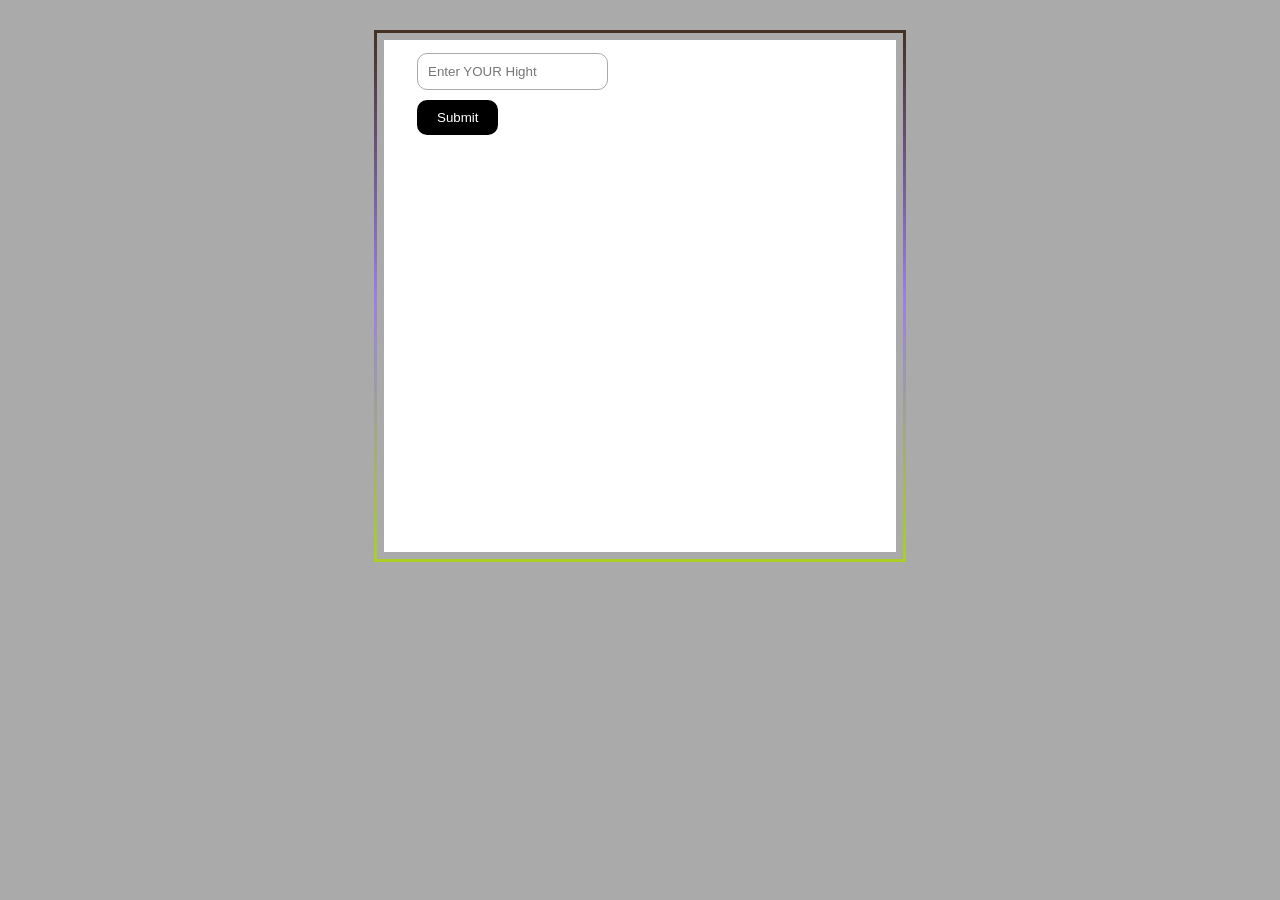
<file: index.html>
<!DOCTYPE html>
<html lang="en">
<head>
    <meta charset="UTF-8">
    <meta name="viewport" content="width=device-width, initial-scale=1.0">
    <title>Rolly coaster</title>
    <link rel="stylesheet" href="style.css">
</head>
<body>
    <div class="container">
        <form action="">
            <input type="number" placeholder="Enter YOUR Hight" id="hieght">
        </form>
        <button>Submit</button>
        <p id="demo"></p>
        
    </div>


   <script src="main.js"></script>
</body>
</html>
</file>
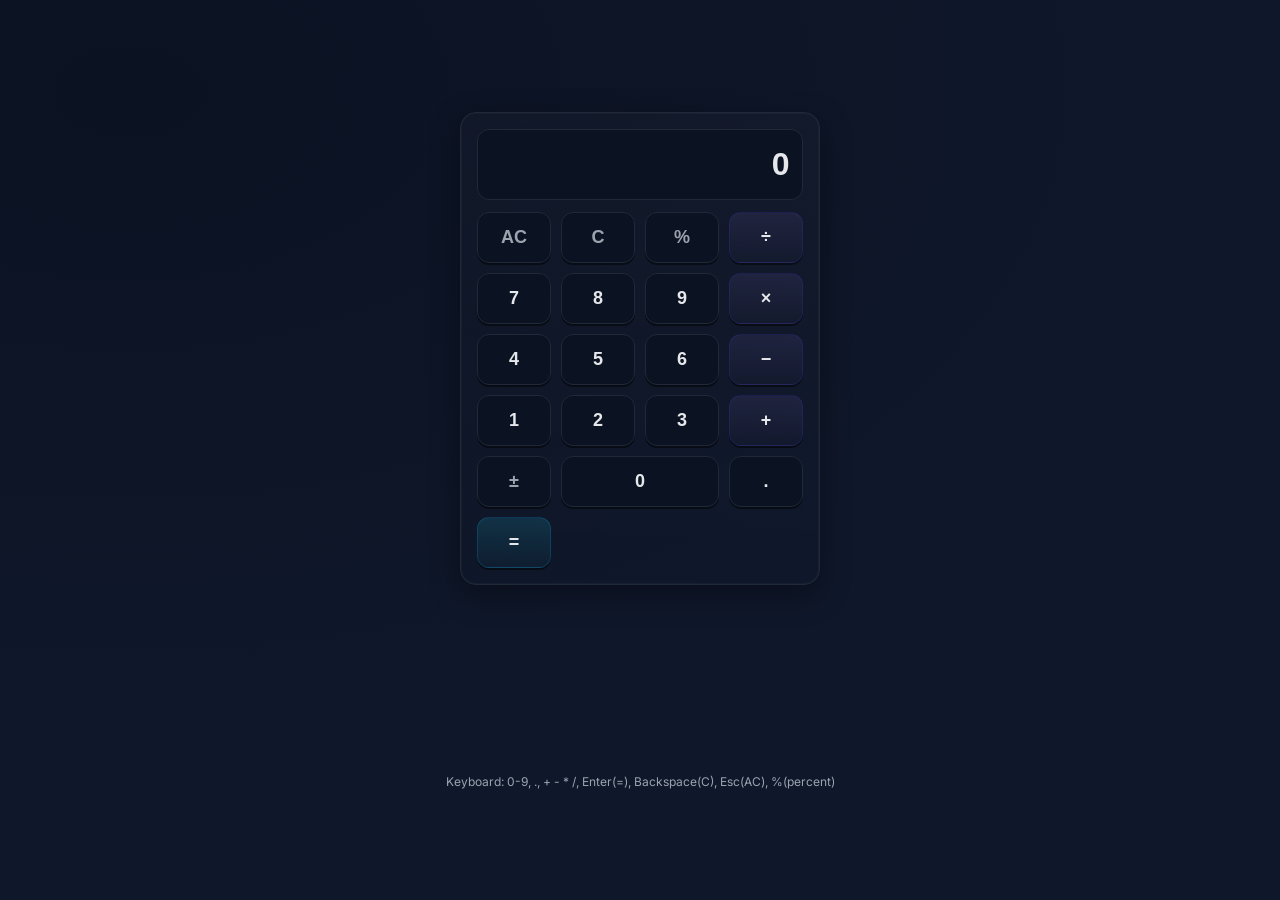
<file: calculator/index.html>
<!doctype html>
<html lang="en">
  <head>
    <meta charset="utf-8" />
    <meta name="viewport" content="width=device-width, initial-scale=1" />
    <title>Calculator</title>
    <link rel="preconnect" href="https://fonts.googleapis.com">
    <link rel="preconnect" href="https://fonts.gstatic.com" crossorigin>
    <link href="https://fonts.googleapis.com/css2?family=Inter:wght@400;600&display=swap" rel="stylesheet">
    <link rel="stylesheet" href="./style.css" />
  </head>
  <body>
    <main class="app">
      <div class="calculator" role="application" aria-label="Calculator">
        <input id="display" class="display" type="text" value="0" inputmode="numeric" aria-live="polite" aria-label="Calculator display" readonly />
        <div class="keys" role="group" aria-label="Calculator keys">
          <button class="btn function" data-action="clear-all" aria-label="All clear">AC</button>
          <button class="btn function" data-action="clear-entry" aria-label="Clear entry">C</button>
          <button class="btn function" data-action="percent" aria-label="Percent">%</button>
          <button class="btn operator" data-operator="/" aria-label="Divide">÷</button>

          <button class="btn digit" data-digit="7">7</button>
          <button class="btn digit" data-digit="8">8</button>
          <button class="btn digit" data-digit="9">9</button>
          <button class="btn operator" data-operator="*" aria-label="Multiply">×</button>

          <button class="btn digit" data-digit="4">4</button>
          <button class="btn digit" data-digit="5">5</button>
          <button class="btn digit" data-digit="6">6</button>
          <button class="btn operator" data-operator="-" aria-label="Subtract">−</button>

          <button class="btn digit" data-digit="1">1</button>
          <button class="btn digit" data-digit="2">2</button>
          <button class="btn digit" data-digit="3">3</button>
          <button class="btn operator" data-operator="+" aria-label="Add">+</button>

          <button class="btn function" data-action="toggle-sign" aria-label="Toggle sign">±</button>
          <button class="btn digit span-2" data-digit="0">0</button>
          <button class="btn digit" data-action="decimal" aria-label="Decimal">.</button>
          <button class="btn equals" data-action="equals" aria-label="Equals">=</button>
        </div>
      </div>
      <footer class="footer">Keyboard: 0-9, ., + - * /, Enter(=), Backspace(C), Esc(AC), %(percent)</footer>
    </main>
    <script defer src="./script.js"></script>
  </body>
</html>
</file>
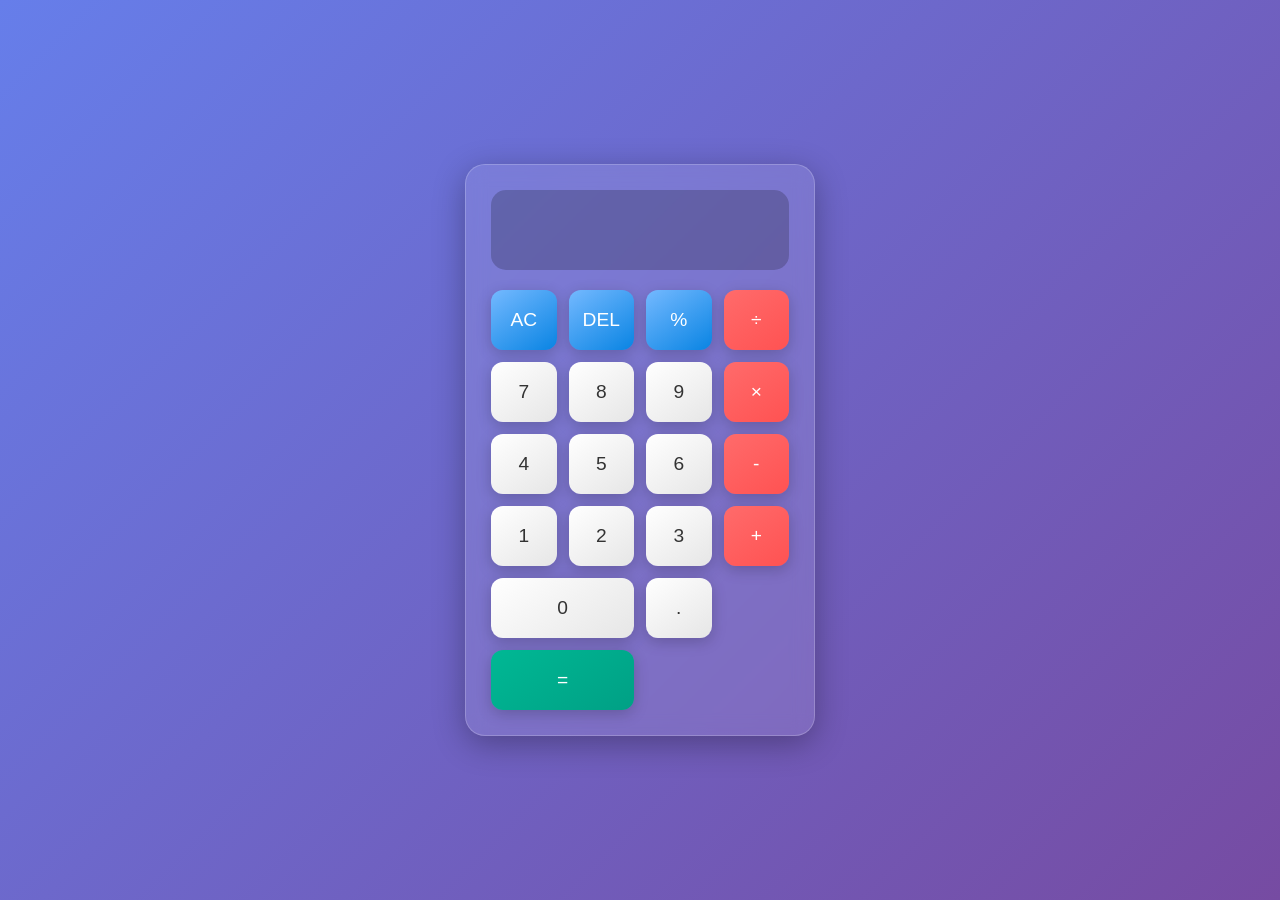
<file: calculator.html>
<!DOCTYPE html>
<html lang="en">
<head>
    <meta charset="UTF-8">
    <meta name="viewport" content="width=device-width, initial-scale=1.0">
    <title>Modern Calculator</title>
    <link rel="stylesheet" href="calculator.css">
</head>
<body>
    <div class="calculator-container">
        <div class="calculator">
            <div class="display">
                <div class="previous-operand" id="previousOperand"></div>
                <div class="current-operand" id="currentOperand">0</div>
            </div>
            
            <div class="buttons">
                <!-- First row -->
                <button class="btn btn-function" data-clear>AC</button>
                <button class="btn btn-function" data-delete>DEL</button>
                <button class="btn btn-function" data-operation>%</button>
                <button class="btn btn-operation" data-operation>÷</button>
                
                <!-- Second row -->
                <button class="btn btn-number" data-number>7</button>
                <button class="btn btn-number" data-number>8</button>
                <button class="btn btn-number" data-number>9</button>
                <button class="btn btn-operation" data-operation>×</button>
                
                <!-- Third row -->
                <button class="btn btn-number" data-number>4</button>
                <button class="btn btn-number" data-number>5</button>
                <button class="btn btn-number" data-number>6</button>
                <button class="btn btn-operation" data-operation>-</button>
                
                <!-- Fourth row -->
                <button class="btn btn-number" data-number>1</button>
                <button class="btn btn-number" data-number>2</button>
                <button class="btn btn-number" data-number>3</button>
                <button class="btn btn-operation" data-operation>+</button>
                
                <!-- Fifth row -->
                <button class="btn btn-number btn-zero" data-number>0</button>
                <button class="btn btn-number" data-decimal>.</button>
                <button class="btn btn-equals" data-equals>=</button>
            </div>
        </div>
    </div>
    
    <script src="calculator.js"></script>
</body>
</html>
</file>
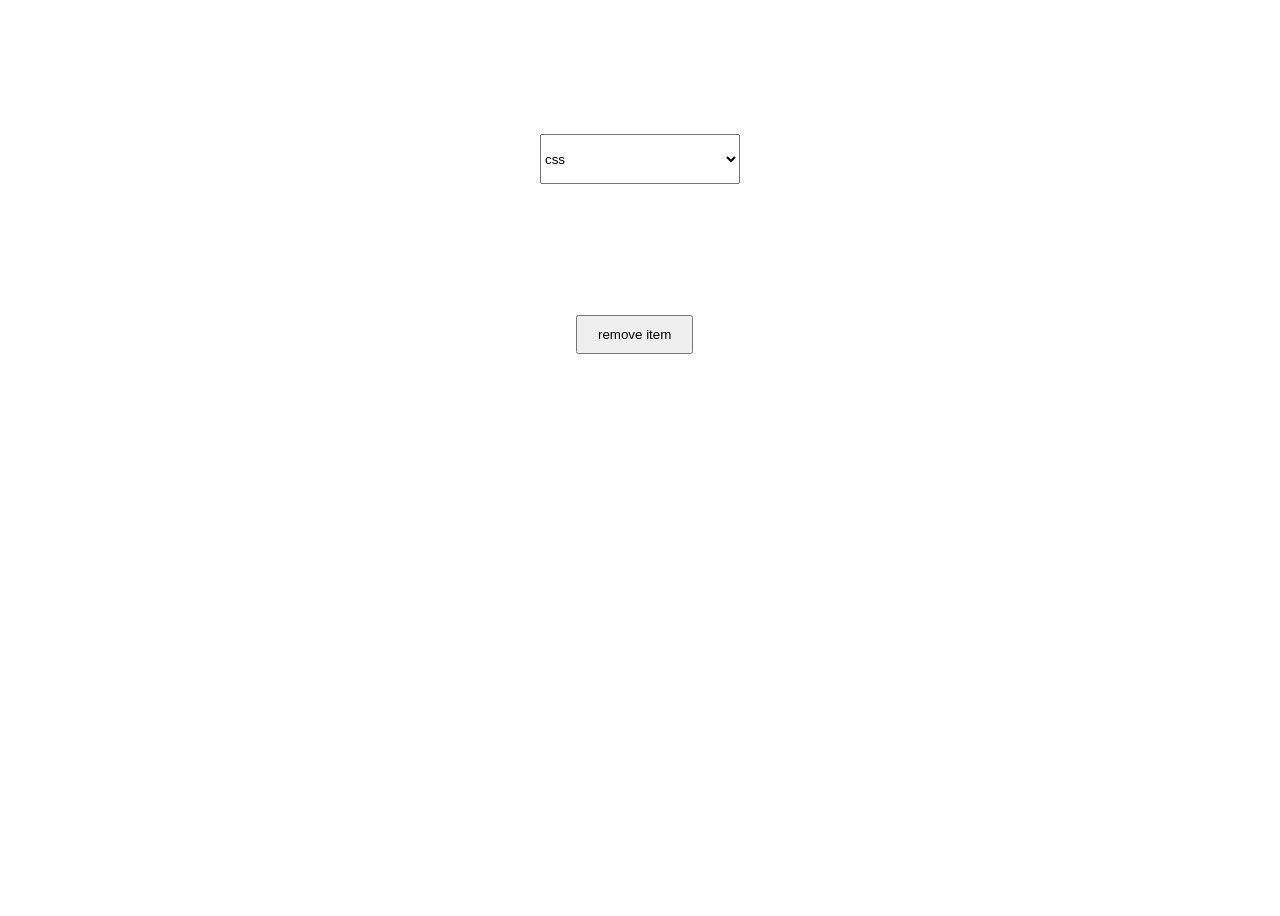
<file: project1.html>
<!DOCTYPE html>
<html lang="en">
<head>
    <meta charset="UTF-8">
    <meta name="viewport" content="width=device-width, initial-scale=1.0">
    <title>Document</title>
    <link rel="stylesheet" href="project1.css">
</head>
<body>
    <form action="">
        <select name="" id="select">
            <option value="">css</option>
            <option value="">HTML</option>
            <option value="">JAVASSCRIPT</option>
        </select>
    </form>
<button>remove item</button>
    <script src="project1.js"></script>
</body>
</html>
</file>
<file: style.css>
*{
    padding: 0;
    margin: 0;
    box-sizing: border-box;
    
}
body{
    background-color: #aaa;
}
.container{
    width: 40%;
    aspect-ratio: 1 /1 ;
    background-color: #fff;
    border-style: solid;
    margin: 40px auto;
    border-image-source:linear-gradient(#453123,#987fea,#abce25);
    border-image-slice: 1;
    border-image-outset: 10px;
    border-image-width: 3px;
    border-image-repeat:round;
    padding: 10px 30px;
}
#hieght{
    outline: none;
    border: none;
    border: 1px solid #aaa;
    padding: 10px;
    border-radius: 10px;
}
button{
    padding: 10px 20px;
    outline: none;
    border: none;
    background:black;
    color: white;
    border-radius: 10px;
    margin-top: 10px;
}
#demo{
    font-size: 1.5rem;
    text-transform: capitalize;
    margin-top: 10px;
}
</file>
<file: calculator/style.css>
:root {
  --bg: #0f172a;
  --panel: #111827;
  --border: #1f2937;
  --text: #e5e7eb;
  --muted: #9ca3af;
  --primary: #22d3ee;
  --primary-600: #0891b2;
  --accent: #a78bfa;
  --danger: #f43f5e;
}

* { box-sizing: border-box; }

html, body {
  height: 100%;
}

body {
  margin: 0;
  font-family: Inter, system-ui, -apple-system, Segoe UI, Roboto, Helvetica, Arial, "Apple Color Emoji", "Segoe UI Emoji";
  color: var(--text);
  background: radial-gradient(1000px 600px at 10% 10%, #0b1222, var(--bg));
}

.app {
  min-height: 100%;
  display: grid;
  place-items: center;
  padding: 24px;
}

.calculator {
  width: 100%;
  max-width: 360px;
  background: linear-gradient(180deg, rgba(255,255,255,0.02), rgba(255,255,255,0.0));
  border: 1px solid var(--border);
  border-radius: 16px;
  padding: 16px;
  box-shadow: 0 10px 30px rgba(0,0,0,0.35), inset 0 0 0 1px rgba(255,255,255,0.03);
}

.display {
  width: 100%;
  padding: 16px 12px;
  border-radius: 12px;
  border: 1px solid var(--border);
  background: #0b1222;
  color: var(--text);
  font-size: 32px;
  font-weight: 600;
  text-align: right;
  letter-spacing: 0.5px;
  outline: none;
}

.keys {
  display: grid;
  grid-template-columns: repeat(4, 1fr);
  gap: 10px;
  margin-top: 12px;
}

.btn {
  appearance: none;
  border: 1px solid var(--border);
  background: #0b1222;
  color: var(--text);
  padding: 14px 12px;
  border-radius: 12px;
  font-size: 18px;
  font-weight: 600;
  cursor: pointer;
  transition: transform 80ms ease, background 150ms ease, border-color 150ms ease, box-shadow 150ms ease;
  box-shadow: 0 2px 0 0 rgba(0,0,0,0.5);
}

.btn:hover { border-color: #334155; }
.btn:active { transform: translateY(1px); }

.btn.operator { background: linear-gradient(180deg, rgba(167,139,250,0.1), rgba(167,139,250,0.02)); border-color: #4338ca33; }
.btn.equals { background: linear-gradient(180deg, rgba(34,211,238,0.15), rgba(34,211,238,0.04)); border-color: #0ea5e933; }
.btn.function { color: var(--muted); }

.btn.span-2 {
  grid-column: span 2;
}

.footer {
  margin-top: 14px;
  color: var(--muted);
  font-size: 12px;
  text-align: center;
}
</file>
<file: calculator.css>
* {
    margin: 0;
    padding: 0;
    box-sizing: border-box;
}

body {
    font-family: 'Segoe UI', Tahoma, Geneva, Verdana, sans-serif;
    background: linear-gradient(135deg, #667eea 0%, #764ba2 100%);
    min-height: 100vh;
    display: flex;
    align-items: center;
    justify-content: center;
    padding: 20px;
}

.calculator-container {
    display: flex;
    align-items: center;
    justify-content: center;
    width: 100%;
    max-width: 400px;
}

.calculator {
    background: rgba(255, 255, 255, 0.1);
    backdrop-filter: blur(10px);
    border-radius: 20px;
    border: 1px solid rgba(255, 255, 255, 0.2);
    box-shadow: 0 8px 32px rgba(0, 0, 0, 0.3);
    padding: 25px;
    width: 100%;
    max-width: 350px;
}

.display {
    background: rgba(0, 0, 0, 0.2);
    border-radius: 15px;
    padding: 20px;
    margin-bottom: 20px;
    text-align: right;
    min-height: 80px;
    display: flex;
    flex-direction: column;
    justify-content: center;
}

.previous-operand {
    color: rgba(255, 255, 255, 0.7);
    font-size: 1rem;
    font-weight: 300;
    min-height: 1.2rem;
}

.current-operand {
    color: white;
    font-size: 2rem;
    font-weight: 400;
    word-wrap: break-word;
    word-break: break-all;
}

.buttons {
    display: grid;
    grid-template-columns: repeat(4, 1fr);
    gap: 12px;
}

.btn {
    border: none;
    border-radius: 12px;
    font-size: 1.2rem;
    font-weight: 500;
    height: 60px;
    cursor: pointer;
    transition: all 0.2s ease;
    outline: none;
    box-shadow: 0 4px 15px rgba(0, 0, 0, 0.2);
}

.btn:hover {
    transform: translateY(-2px);
    box-shadow: 0 6px 20px rgba(0, 0, 0, 0.3);
}

.btn:active {
    transform: translateY(0);
    box-shadow: 0 2px 10px rgba(0, 0, 0, 0.2);
}

.btn-number {
    background: linear-gradient(145deg, #ffffff, #e6e6e6);
    color: #333;
}

.btn-number:hover {
    background: linear-gradient(145deg, #f0f0f0, #d0d0d0);
}

.btn-operation {
    background: linear-gradient(145deg, #ff6b6b, #ff5252);
    color: white;
}

.btn-operation:hover {
    background: linear-gradient(145deg, #ff5252, #ff4444);
}

.btn-function {
    background: linear-gradient(145deg, #74b9ff, #0984e3);
    color: white;
}

.btn-function:hover {
    background: linear-gradient(145deg, #0984e3, #0066cc);
}

.btn-equals {
    background: linear-gradient(145deg, #00b894, #00a085);
    color: white;
    grid-column: span 2;
}

.btn-equals:hover {
    background: linear-gradient(145deg, #00a085, #008f73);
}

.btn-zero {
    grid-column: span 2;
}

/* Responsive design */
@media (max-width: 480px) {
    .calculator {
        padding: 20px;
        max-width: 320px;
    }
    
    .btn {
        height: 55px;
        font-size: 1.1rem;
    }
    
    .current-operand {
        font-size: 1.8rem;
    }
    
    .previous-operand {
        font-size: 0.9rem;
    }
}

@media (max-width: 320px) {
    .calculator {
        padding: 15px;
    }
    
    .btn {
        height: 50px;
        font-size: 1rem;
    }
    
    .current-operand {
        font-size: 1.6rem;
    }
    
    .display {
        padding: 15px;
        min-height: 70px;
    }
}
</file>
<file: project1.css>
form{
    display: flex;
    justify-content: center;
    align-content:center ;
    width: 100%;
    height: 100vh;
}
form select{
    width:200px;
    height: 50px;
    margin-top: 10%;
}
button{
    position: absolute;
    top: 35%;
    left: 45%;
    padding: 10px 20px;
}
</file>
